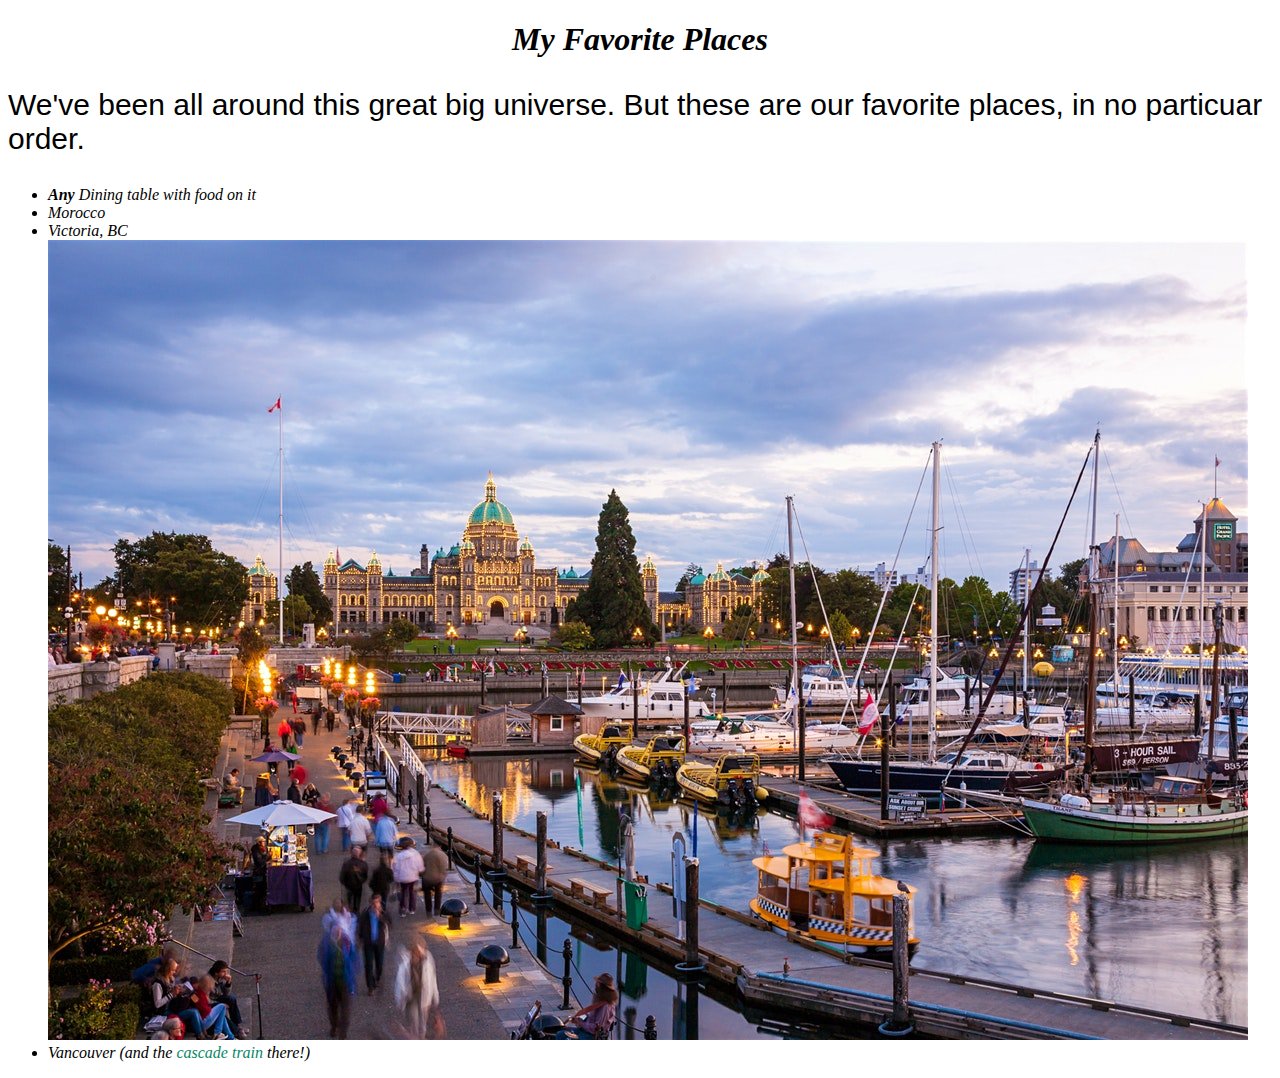
<file: index.html>
<!DOCTYPE html>
<html>
  <head>
  <link href="css/styles2.css" rel="stylesheet">
  <title>My Favorite Places</title>
  </head>

  <body>
    <h1>My Favorite Places</h1>
      <p> We've been all around this great big universe.
        But these are our favorite places, in no particuar order. </p>

        <ul>
          <li><strong>Any</strong> Dining table with food on it</li>
          <li>Morocco</li>
          <li>Victoria, BC <img src="img/Victoria-photo.jpg"></li>
          <li>Vancouver (and the <a href="https://www.amtrak.com/cascades-train">
            cascade train</a> there!)</li>


        </ul>

  </body>
</html>
</file>
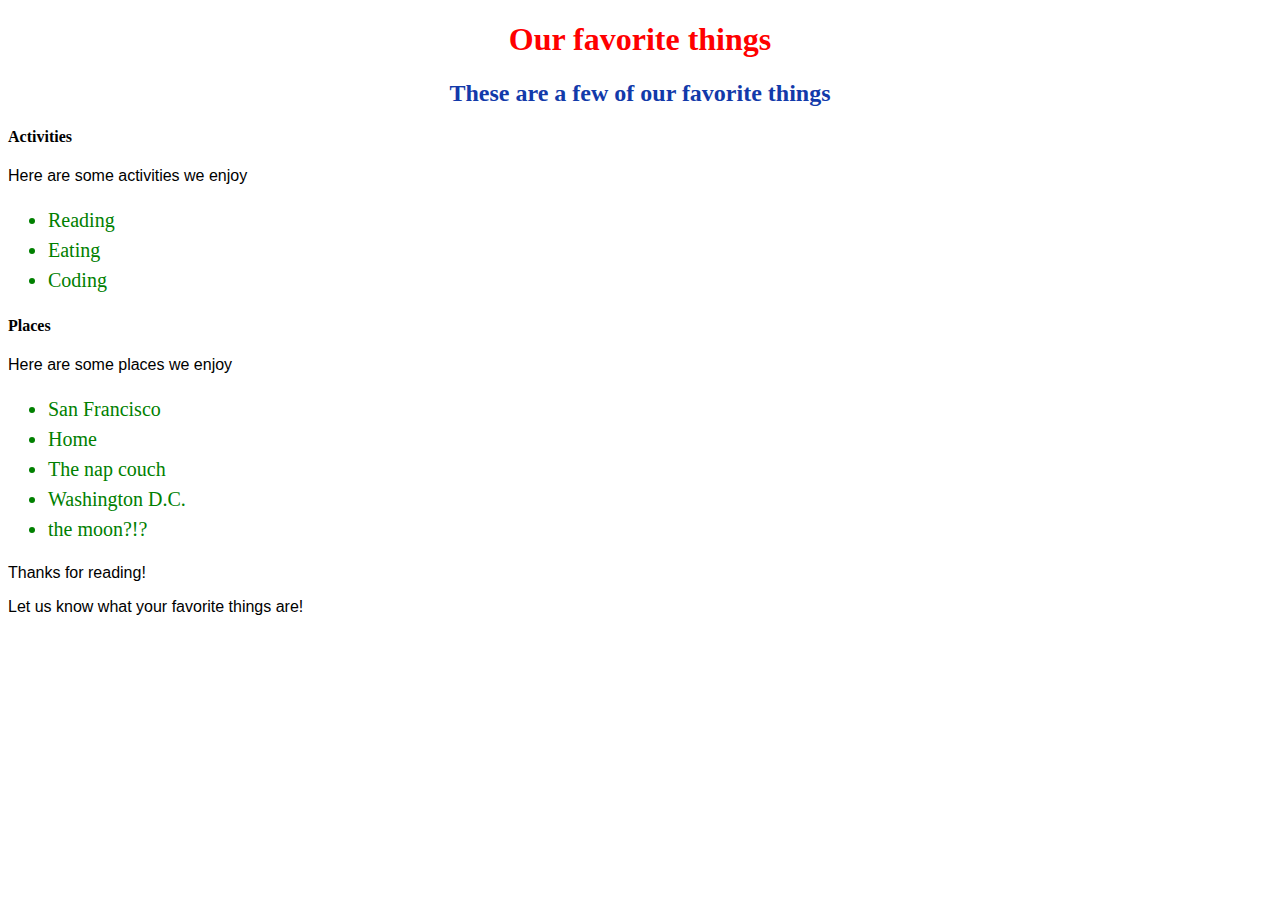
<file: favorite-things.html>
<!DOCTYPE html>
<html>
  <head>
    <link href="css/styles.css" rel="stylesheet" type="text/css">
    <title>Favorite Things</title>
  </head>
  <body>
    <h1>Our favorite things</h1>
    <h2>These are a few of our favorite things</h2>

    <h4>Activities</h4>
      <p>Here are some activities we enjoy</p>
      <ul>
        <li>Reading</li>
        <li>Eating</li>
        <li>Coding</li>
      </ul>

    <h4>Places</h4>
      <p>Here are some places we enjoy</p>
      <ul>
        <li>San Francisco</li>
        <li>Home</li>
        <li>The nap couch</li>
        <li>Washington D.C.</li>
        <li>the moon?!?</li>
      </ul>

    <p>Thanks for reading!</p>
    <p>Let us know what your favorite things are!</P>
  </body>
</html>
</file>
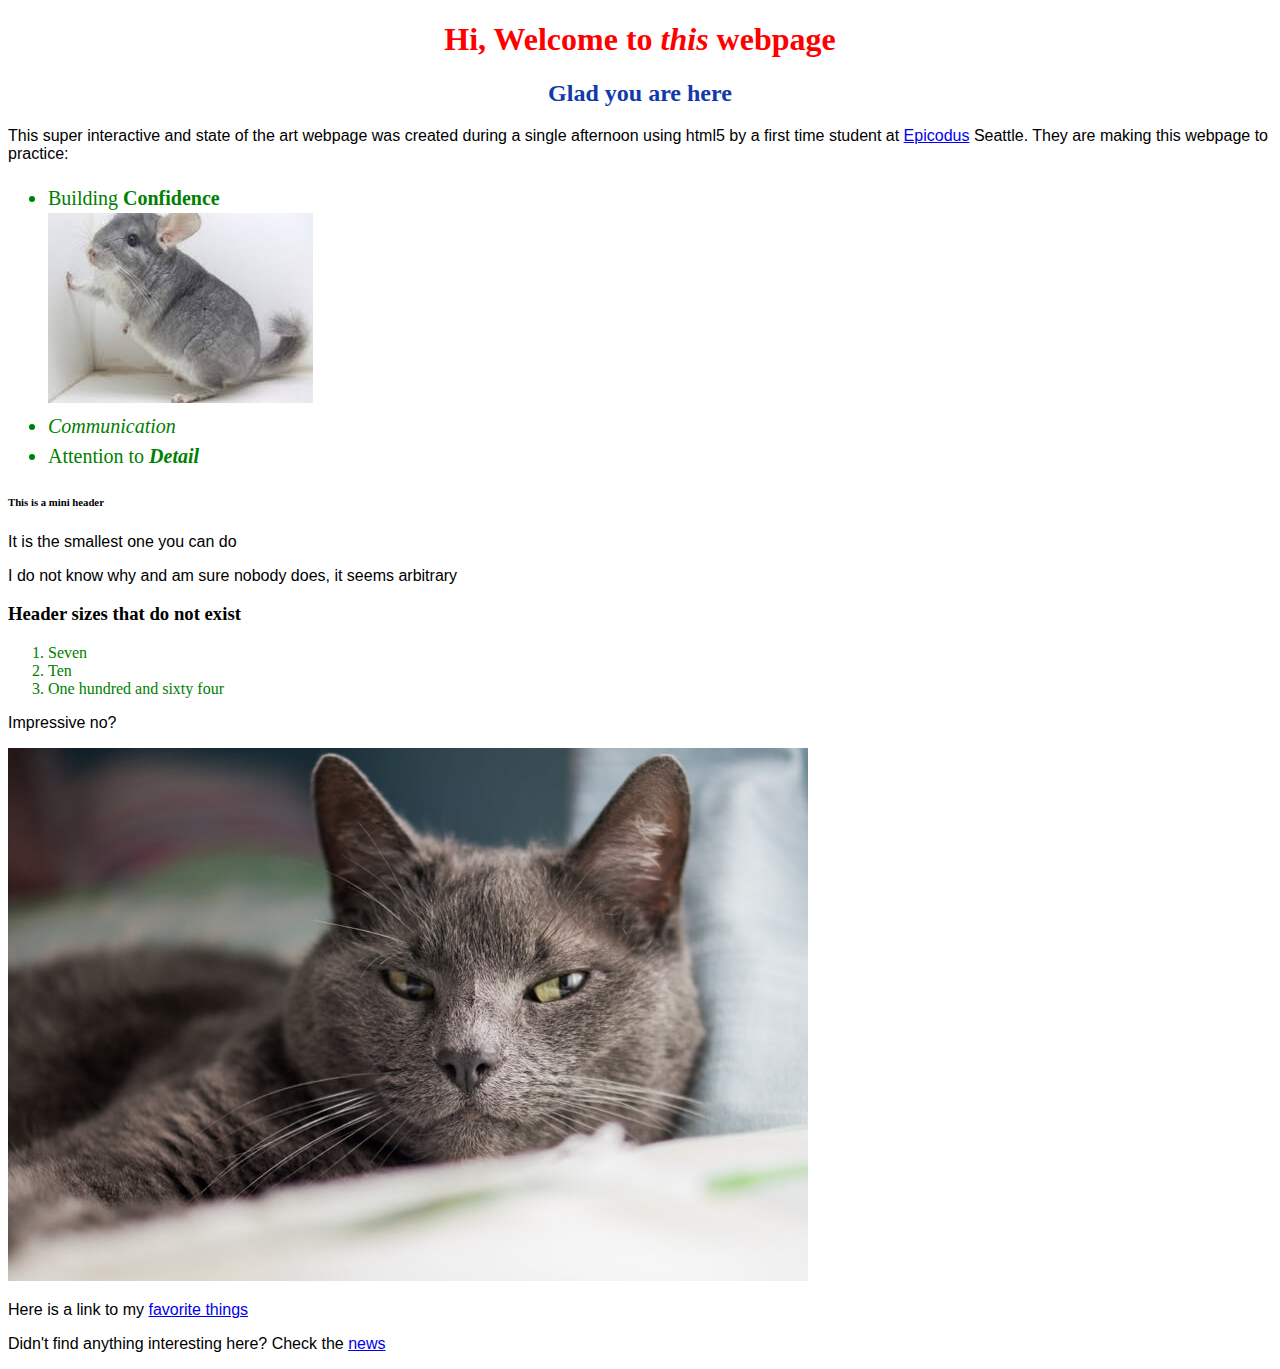
<file: My-First-Webpage.html>
<!DOCTYPE html>
<html>
  <head>
    <link href="css/styles.css" rel="stylesheet" type="text/css">
    <title>A Webpage Created by Epicodus Students</title>
  </head>

  <body>
    <h1>Hi, Welcome to <em>this</em> webpage</h1>
    <h2>Glad you are here</h2>
      <p>This super interactive and state of the art webpage was created during a
        single afternoon using html5 by a first time student
        at <a href="http://www.epicodus.com/">Epicodus</a> Seattle.
        They are making this webpage to practice:</p>
        <ul>
          <li>Building <strong>Confidence</strong></li>
              <img src="img/chinchilla.jpeg" alt="Confident Chinchilla.">
          <li><em>Communication</em></li>
          <li>Attention to <em><strong>Detail</em></strong></li>
        </ul>
    <h6>This is a mini header</h6>
    <p> It is the smallest one you can do</p>
    <p> I do not know why and am sure nobody does, it seems arbitrary</p>
    <h3>Header sizes that do not exist</h3>
      <ol>
        <li>Seven</li>
        <li>Ten</li>
        <li>One hundred and sixty four</li>
      </ol>
      <p>Impressive no?</p>
        <img src="img/Russian-Blue.jpg" alt="Sassy Russian Blue.">
      <p>Here is a link to my <a href="favorite-things.html">favorite things</a></p>
      <p>Didn't find anything interesting here? Check the
        <a href="https://www.bbc.com/news">news</a>
      </p>
  </body>
</html>
</file>
<file: css/styles2.css>
h1 {
  text-align: center;
  font-family: fantasy;
  font-style: oblique;
}
p {
  font-family: sans-serif;
  font-size: 30px;
}
a {
  text-decoration: none;
  color: #098765;
}

ul {
  font-style: italic;
}
</file>
<file: css/styles.css>
h1 {
  color: red;
  text-align: center;
}

h2 {
  color: #123aaa;
  text-align: center;
}

p {
  font-family: sans-serif;
}
ul {
  font-size: 20px;
  line-height: 30px;
  font-family: fantasy;
}
li {
  color: green;
}
</file>
